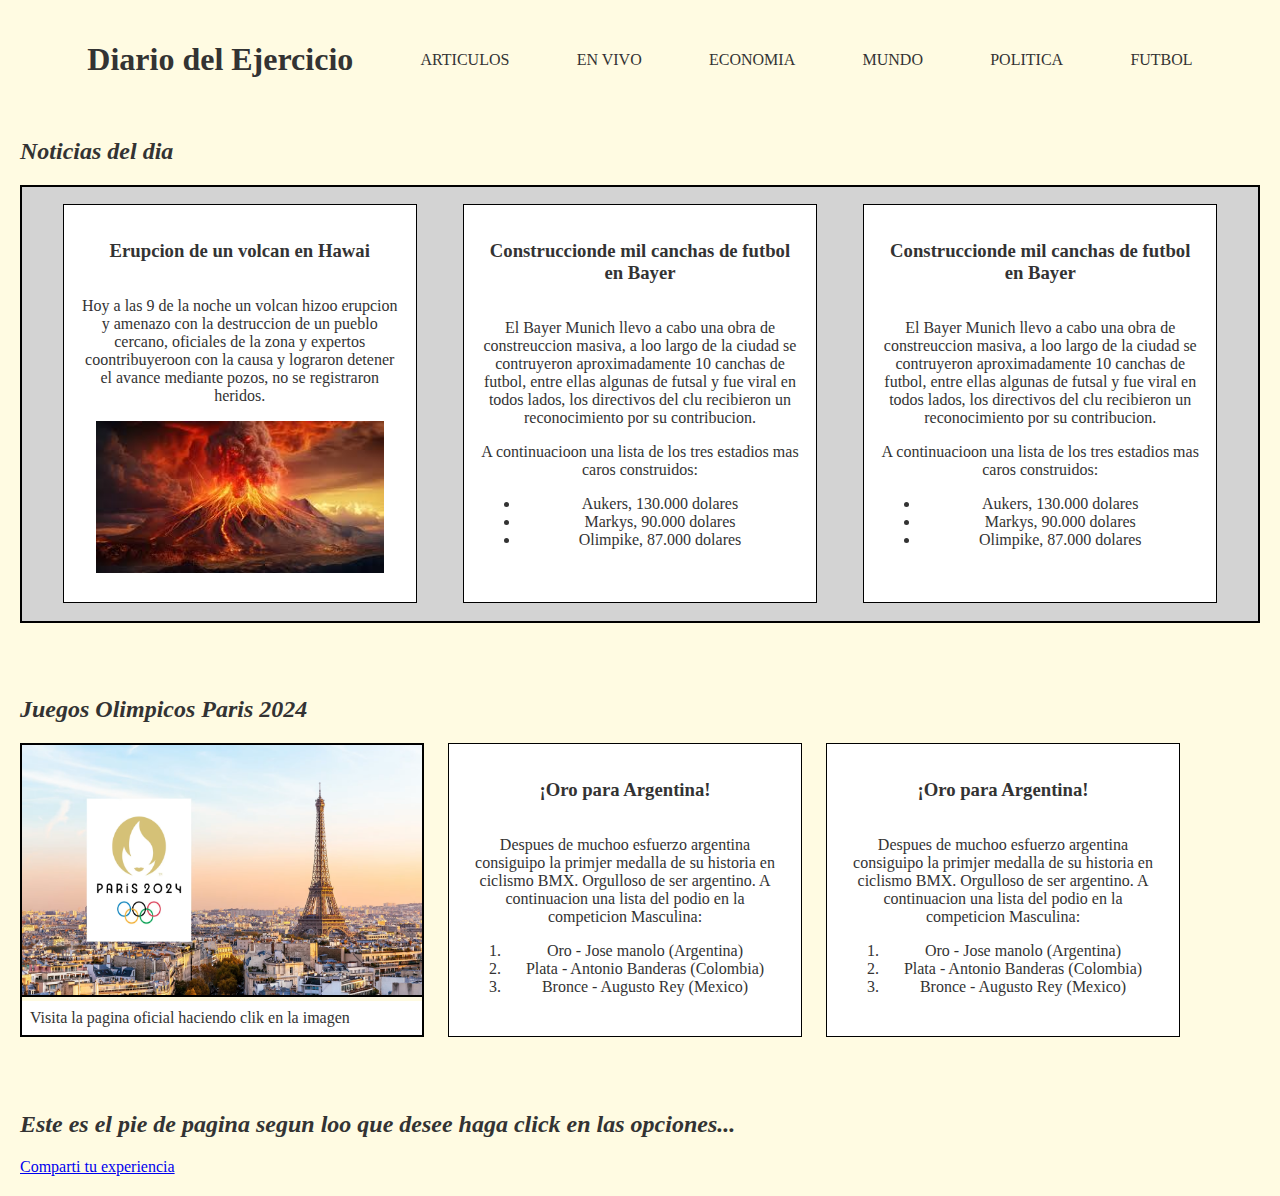
<file: index.html>
<!DOCTYPE html>
<html lang="es">
    <head>
        <title>Mi página web</title>
        <link rel="stylesheet" type="text/css" href="style.css">
    </head>
    <body>
         <header>
            <div id="titulo">
                <h1>Diario del Ejercicio</h1>

                <span>ARTICULOS</span>
                <span>EN VIVO</span>
                <span>ECONOMIA</span>
                <span>MUNDO</span>
                <span>POLITICA</span>
                <span>FUTBOL</span>
            </div>
         </header>
         <main>
            <br>
            <section>
                <h2>Noticias del dia</h2>

                <div id="notice-container">

                    <article class = "noticia">
                        <h3> Erupcion de un volcan en Hawai</h3>
                        <div> 
                            <p>Hoy a las 9 de la noche un volcan hizoo erupcion y amenazo con la destruccion de un pueblo cercano, oficiales de la zona y expertos coontribuyeroon con la causa y lograron detener el avance mediante pozos, no se registraron heridos.</p>
                            <img src="volcan.jpeg" width="90%" height="50%">
                        </div>
                    </article>

                    <article class = "noticia">
                        <h3>Construccionde mil canchas de futbol en Bayer</h3>
                        <div> 
                            <p>El Bayer Munich llevo a cabo una obra de constreuccion masiva, a loo largo de la ciudad se contruyeron aproximadamente 10 canchas de futbol, entre ellas algunas de futsal y fue viral en todos lados, los directivos del clu recibieron un reconocimiento por su contribucion.</p>
                            <p>A continuacioon una lista de los tres estadios mas caros construidos:</p>
                            <ul>
                                <li>
                                    Aukers, 130.000 dolares
                                </li>
                                <li>
                                    Markys, 90.000 dolares
                                </li>
                                <li>
                                    Olimpike, 87.000 dolares
                                </li>
                            </ul>
                        </div>
                    
                    </article>

                    <article class = "noticia">
                        <h3>Construccionde mil canchas de futbol en Bayer</h3>
                        <div> 
                            <p>El Bayer Munich llevo a cabo una obra de constreuccion masiva, a loo largo de la ciudad se contruyeron aproximadamente 10 canchas de futbol, entre ellas algunas de futsal y fue viral en todos lados, los directivos del clu recibieron un reconocimiento por su contribucion.</p>
                            <p>A continuacioon una lista de los tres estadios mas caros construidos:</p>
                            <ul>
                                <li>
                                    Aukers, 130.000 dolares
                                </li>
                                <li>
                                    Markys, 90.000 dolares
                                </li>
                                <li>
                                    Olimpike, 87.000 dolares
                                </li>
                            </ul>
                        </div>
                    
                    </article>

                </div>
            </section>
            <br>
            <br>
            <br>
            <section>
                <h2>Juegos Olimpicos Paris 2024</h2>

                <div id="juegosOlimpicosNoticia-container">
                    
                    <div id="ImgJJOO">
                        <a href="https://olympics.com/es/olympic-games"><img src="Paris2024.png" height="250px" width="400px" id="JJOO"></a> 
                        <legend style="padding: 0.5em; background-color: white;">Visita la pagina oficial haciendo clik en la imagen</legend>
                    </div>


                    <article class = "noticia">

                        <h3>¡Oro para Argentina!</h3>

                        <div> 
                            <p>Despues de muchoo esfuerzo argentina consiguipo la primjer medalla de su historia en ciclismo BMX. Orgulloso de ser argentino. A continuacion una lista del podio en la competicion Masculina:</p>
                            <ol>
                                <li>
                                    Oro - Jose manolo (Argentina)
                                </li>
                                <li>
                                    Plata - Antonio Banderas (Colombia)
                                </li>
                                <li>
                                    Bronce - Augusto Rey (Mexico)
                                </li>
                            </ol>
                        </div>

                    </article>

                    <article class = "noticia">

                        <h3>¡Oro para Argentina!</h3>

                        <div> 
                            <p>Despues de muchoo esfuerzo argentina consiguipo la primjer medalla de su historia en ciclismo BMX. Orgulloso de ser argentino. A continuacion una lista del podio en la competicion Masculina:</p>
                            <ol>
                                <li>
                                    Oro - Jose manolo (Argentina)
                                </li>
                                <li>
                                    Plata - Antonio Banderas (Colombia)
                                </li>
                                <li>
                                    Bronce - Augusto Rey (Mexico)
                                </li>
                            </ol>
                        </div>

                    </article>

                </div>
            </section>
            
         </main>
         <br>
         <br>
         <br>

         <footer>
            <h2>Este es el pie de pagina segun loo que desee haga click en las opciones... </h2>
    
            <span><a href="formulario.html">Comparti tu experiencia</a></span>
            <!-- <span><a href="https://www.instagram.com/juegosolimpicos/?hl=es">Instagram</a></span>
            <span><a href="https://youtube.com/@clarosports">Youtube</a></span> -->
        </footer>

    </body>
</html>
</file>
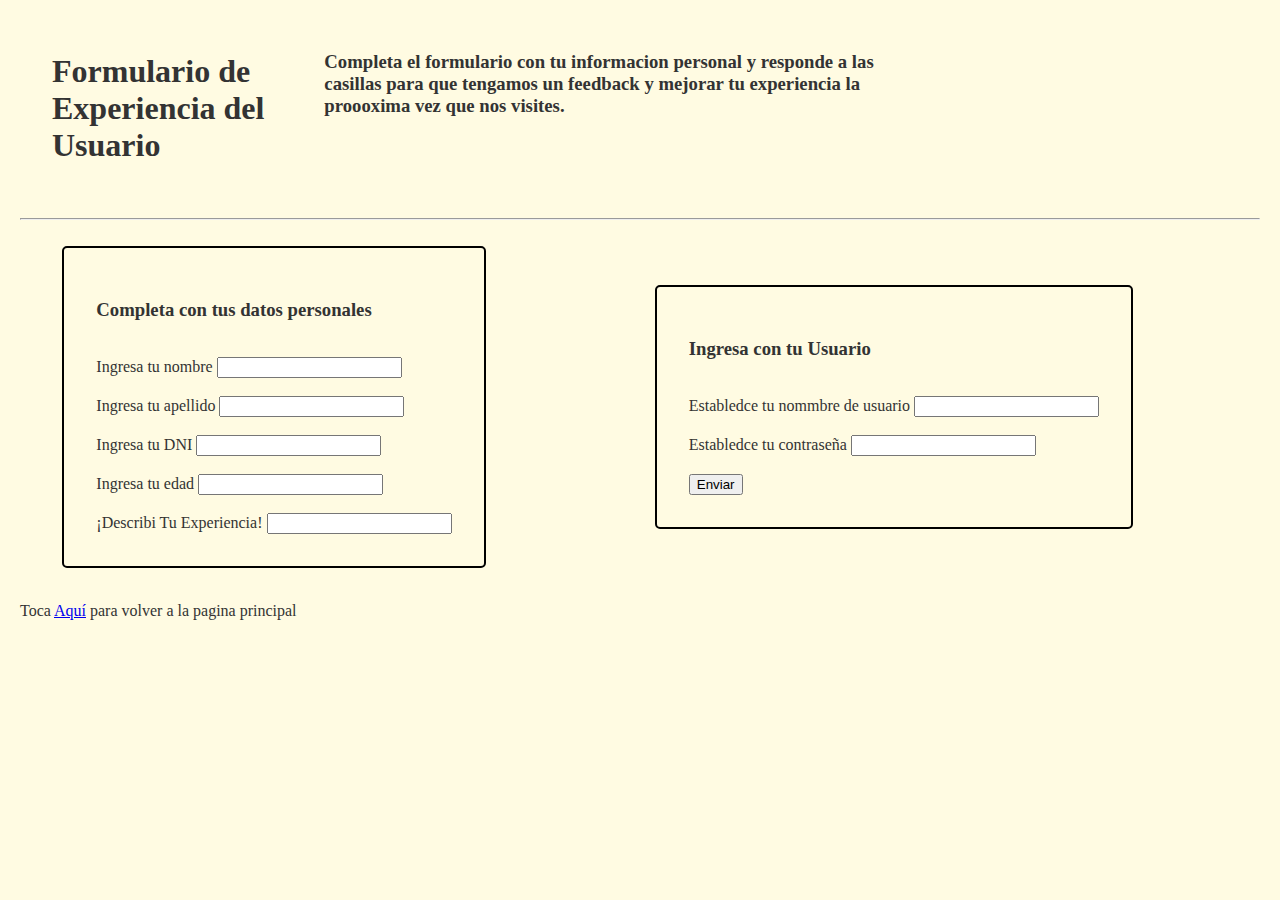
<file: formulario.html>
<!DOCTYPE html>
<html lang="es">
    <head>
        <title>Mi página web</title>
        <link rel="stylesheet" type="text/css" href="style.css">
    </head>
    <body>
        <header>
            <div id="FormTitle">
                <h1>Formulario de Experiencia del Usuario</h1>
                <h3>Completa el formulario con tu informacion personal y responde a las casillas para que tengamos un feedback y mejorar tu experiencia la proooxima vez que nos visites.</h3>
            </div>
        </header>
        <hr>
        <br>
        <main>
            <section id="formulario-container">
                <div>
                    <form class="formulario">
                        <h3>Completa con tus datos personales</h3>
                        <br>
                        <div>
                            <label for="nombre">Ingresa tu nombre</label>
                            <input type="text" name="nombre">
                        </div>

                        <br>

                        <div>
                            <label for="apellido">Ingresa tu apellido</label>
                            <input type="text" name="apellido">
                        </div>
                
                        <br>

                        <div>
                            <label for="dni">Ingresa tu DNI</label>
                            <input type="number" name="dni">
                        </div>

                        <br>

                        <div>
                            <label for="edad">Ingresa tu edad</label>
                            <input type="number" name="edad">
                        </div>

                        <br>

                        <div>
                            <label for="experiencia">¡Describi Tu Experiencia!</label>
                            <input type="text" name="experiencia">
                        </div>

                    </form>
                </div>

                <br>

                <br>

                <div>
                    <form class="formulario">
                        <h3>Ingresa con tu Usuario</h3>
                        <br>
                        <div>
                            <label for="user">Establedce tu nommbre de usuario</label>
                            <input type="text" name="user">
                        </div>

                        <br>

                        <div>
                            <label for="password">Establedce tu contraseña</label>
                            <input type="password" name="password">
                        </div>

                        <br>

                        <button>Enviar</button>

                    </form>
                </div>
                <br>
            </section>
        </main>
        <br>
        <p>Toca <a href="index.html">Aquí</a> para volver a la pagina principal</p>
    </body>
</html>
</file>
<file: style.css>
body {
    font-family: 'Arial', sans-serif;
    background-color: #fffbe2;
    color: #333;
    margin: 20px;
    font-family: Cambria, Cochin, Georgia, Times, 'Times New Roman', serif;
}

#titulo{
    display: flex;
    align-items: center;
    justify-content: space-evenly;
}
span:hover{
    font-weight: bold;
}

h2 {
    font-style: italic;
}

#notice-container {
    display: flex;
    justify-content: space-around;

    background-color: rgb(211, 211, 211);
    padding: 1.1em;
    border: 2px solid black;

}

.noticia {
    display: flex;
    flex-direction: column;
    align-items: center;
    text-align: center;

    padding: 1em;

    background-color: white;
    width: 25vw;
    border: 1px solid black;


}

.noticia:hover{
    background-color: rgb(255, 251, 201);
}

#juegosOlimpicosNoticia-container {
    display: flex;
    justify-content: flex-start;
    gap: 1.5em;

}

#ImgJJOO {
    display: flex;
    flex-direction: column;

    border: 2px solid black;
}

#JJOO{
    border-bottom: 2px solid black;
}

#FormTitle{
    display: flex;
    justify-content:flex-start;
    width: 65vw;
    font-family: Cambria, Cochin, Georgia, Times, 'Times New Roman', serif;
    color: #333;
    gap:3em;
    margin:2em;
}

#formulario-container {
    display: flex;
    justify-content: space-around;
    align-items: center;
}

.formulario {
    border: 2px solid #000000 ; 
    border-radius: 5px;
    padding:  2em;
}

.formulario:hover{
    transform: scale(1.08, 1.08);
}
</file>
